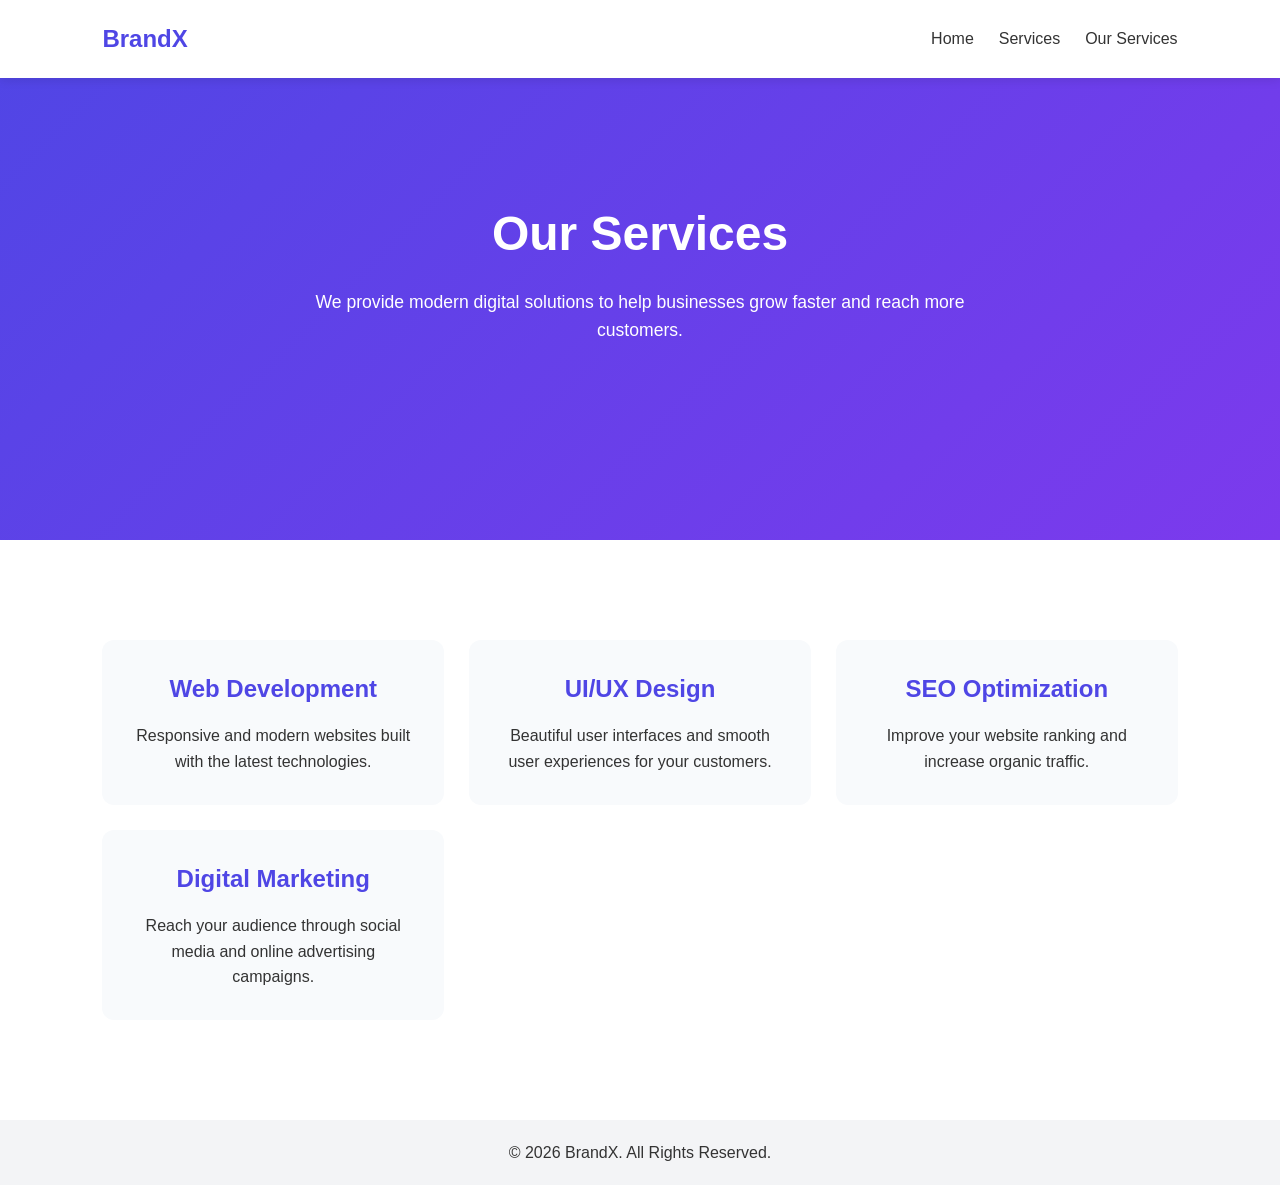
<file: service.html>
<!DOCTYPE html>
<html lang="en">
<head>
    <meta charset="UTF-8">
    <meta name="viewport" content="width=device-width, initial-scale=1.0">
    <title>Our Services</title>

    <link rel="stylesheet" href="./CSS/style.css">
</head>
<body>

    <nav>
        <div class="logo">BrandX</div>

        <ul class="nav-links">
            <li><a href="index.html">Home</a></li>
            <li><a href="service.html">Services</a></li>
            <li><a href="#services">Our Services</a></li>
        </ul>
    </nav>

    <section class="service-hero">
        <div class="service-content">
            <h1>Our Services</h1>
            <p>
                We provide modern digital solutions to help businesses
                grow faster and reach more customers.
            </p>
        </div>
    </section>

    <section class="services-section" id="services">

        <div class="service-card">
            <h2>Web Development</h2>
            <p>
                Responsive and modern websites built with the latest
                technologies.
            </p>
        </div>

        <div class="service-card">
            <h2>UI/UX Design</h2>
            <p>
                Beautiful user interfaces and smooth user experiences
                for your customers.
            </p>
        </div>

        <div class="service-card">
            <h2>SEO Optimization</h2>
            <p>
                Improve your website ranking and increase organic traffic.
            </p>
        </div>

        <div class="service-card">
            <h2>Digital Marketing</h2>
            <p>
                Reach your audience through social media and online
                advertising campaigns.
            </p>
        </div>

    </section>

    <footer>
        <p>&copy; 2026 BrandX. All Rights Reserved.</p>
    </footer>

    <script src="./JS/app.js"></script>

</body>
</html>
</file>
<file: CSS/style.css>
*{
    margin:0;
    padding:0;
    box-sizing:border-box;
    font-family:Arial, sans-serif;
}

html{
    scroll-behavior:smooth;
}

body{
    line-height:1.6;
    color:#333;
}

/* Navbar */
nav{
    position:fixed;
    top:0;
    width:100%;
    display:flex;
    justify-content:space-between;
    align-items:center;
    padding:20px 8%;
    background:#fff;
    box-shadow:0 2px 10px rgba(0,0,0,0.1);
    z-index:1000;
}

.logo{
    font-size:24px;
    font-weight:bold;
    color:#4f46e5;
}

.nav-links{
    display:flex;
    list-style:none;
    gap:25px;
}

.nav-links a{
    text-decoration:none;
    color:#333;
    transition:0.3s;
}

.nav-links a:hover{
    color:#4f46e5;
}

/* Hero Section */
.hero{
    min-height:100vh;
    display:flex;
    justify-content:center;
    align-items:center;
    text-align:center;
    padding:0 20px;
    background:linear-gradient(135deg,#4f46e5,#7c3aed);
    color:white;
}

.hero-content{
    max-width:700px;
}

.hero h1{
    font-size:3rem;
    margin-bottom:20px;
}

.hero p{
    font-size:1.2rem;
    margin-bottom:30px;
}

.btn{
    display:inline-block;
    padding:14px 30px;
    background:white;
    color:#4f46e5;
    text-decoration:none;
    border-radius:50px;
    font-weight:bold;
    transition:0.3s;
}

.btn:hover{
    transform:translateY(-3px);
    box-shadow:0 10px 20px rgba(0,0,0,0.2);
}

/* Features */
.features{
    padding:100px 8%;
    text-align:center;
}

.features h2{
    margin-bottom:50px;
    font-size:2.2rem;
}

.feature-grid{
    display:grid;
    grid-template-columns:repeat(auto-fit,minmax(250px,1fr));
    gap:25px;
}

.card{
    background:#f8fafc;
    padding:30px;
    border-radius:12px;
    transition:0.3s;
}

.card:hover{
    transform:translateY(-8px);
    box-shadow:0 10px 25px rgba(0,0,0,0.1);
}

.card h3{
    margin-bottom:15px;
    color:#4f46e5;
}

/* CTA */
.cta{
    background:#111827;
    color:white;
    text-align:center;
    padding:100px 8%;
}

.cta h2{
    margin-bottom:20px;
    font-size:2.5rem;
}

.cta p{
    margin-bottom:30px;
}

/* Footer */
footer{
    text-align:center;
    padding:20px;
    background:#f3f4f6;
}

@media(max-width:768px){

    nav{
        flex-direction:column;
        gap:15px;
    }

    .hero h1{
        font-size:2.2rem;
    }

    .nav-links{
        gap:15px;
    }
}
/* Service Page */

.service-hero{
    height:60vh;
    background:linear-gradient(135deg,#4f46e5,#7c3aed);
    display:flex;
    justify-content:center;
    align-items:center;
    text-align:center;
    color:#fff;
    padding:20px;
}

.service-content h1{
    font-size:3rem;
    margin-bottom:15px;
}

.service-content p{
    max-width:700px;
    margin:auto;
    font-size:1.1rem;
}

.services-section{
    padding:100px 8%;
    display:grid;
    grid-template-columns:repeat(auto-fit,minmax(280px,1fr));
    gap:25px;
}

.service-card{
    background:#f8fafc;
    padding:30px;
    border-radius:12px;
    text-align:center;
    transition:0.3s;
}

.service-card:hover{
    transform:translateY(-10px);
    box-shadow:0 10px 25px rgba(0,0,0,0.1);
}

.service-card h2{
    color:#4f46e5;
    margin-bottom:15px;
}
/* contact page */
/* ==========================
   CONTACT SECTION
========================== */

.contact{
    position: relative;
    overflow: hidden;
    padding:100px 8%;
    background:linear-gradient(135deg,#eef4ff,#ffffff);
    font-family:'Poppins',sans-serif;
}

/* Background Blur */

.blur-circle{
    position:absolute;
    width:300px;
    height:300px;
    border-radius:50%;
    filter:blur(100px);
    opacity:.45;
    z-index:0;
}

.blur-circle.one{
    background:#6C63FF;
    top:-80px;
    left:-80px;
}

.blur-circle.two{
    background:#00C2FF;
    right:-100px;
    bottom:-80px;
}

/* Layout */

.contact-container{

    position:relative;
    z-index:2;

    display:flex;
    justify-content:space-between;
    align-items:center;
    gap:70px;

    flex-wrap:wrap;
}

/* Left Side */

.contact-left{

    flex:1;
    min-width:320px;
}

.section-tag{

    display:inline-block;
    background:#6C63FF;
    color:white;
    padding:8px 20px;
    border-radius:40px;
    font-size:14px;
    margin-bottom:20px;
}

.contact-left h2{

    font-size:48px;
    color:#222;
    margin-bottom:20px;
    line-height:1.2;
}

.contact-left p{

    color:#666;
    line-height:1.9;
    margin-bottom:35px;
}

/* Contact Cards */

.contact-card{

    display:flex;
    align-items:center;
    gap:18px;

    margin-bottom:20px;

    padding:18px 22px;

    border-radius:16px;

    background:rgba(255,255,255,.65);

    backdrop-filter:blur(15px);

    box-shadow:0 10px 30px rgba(0,0,0,.08);

    transition:.35s;
}

.contact-card:hover{

    transform:translateY(-8px);

    box-shadow:0 20px 40px rgba(0,0,0,.12);
}

.contact-card i{

    width:60px;
    height:60px;

    border-radius:50%;

    display:flex;
    justify-content:center;
    align-items:center;

    color:white;

    font-size:22px;

    background:#6C63FF;
}

.contact-card h4{

    color:#222;
    margin-bottom:5px;
}

.contact-card p{

    margin:0;
}

/* Social Icons */

.social-icons{

    display:flex;
    gap:15px;
    margin-top:35px;
}

.social-icons a{

    width:50px;
    height:50px;

    display:flex;
    justify-content:center;
    align-items:center;

    text-decoration:none;

    color:#6C63FF;

    background:white;

    border-radius:50%;

    box-shadow:0 10px 25px rgba(0,0,0,.1);

    transition:.35s;
}

.social-icons a:hover{

    background:#6C63FF;
    color:white;

    transform:translateY(-6px) rotate(8deg);
}

/* ======================
RIGHT SIDE
====================== */

.contact-right{

    flex:1;
    min-width:340px;
}

.contact-right form{

    background:rgba(255,255,255,.75);

    backdrop-filter:blur(20px);

    padding:45px;

    border-radius:25px;

    box-shadow:0 25px 45px rgba(0,0,0,.08);
}

/* Floating Labels */

.input-box{

    position:relative;
    margin-bottom:28px;
}

.input-box input,
.input-box textarea{

    width:100%;

    border:none;

    outline:none;

    background:#fff;

    padding:18px 15px;

    border-radius:14px;

    font-size:16px;

    border:2px solid transparent;

    transition:.35s;
}

.input-box textarea{

    resize:none;
}

.input-box label{

    position:absolute;

    top:18px;
    left:18px;

    color:#777;

    background:white;

    padding:0 5px;

    transition:.3s;

    pointer-events:none;
}

.input-box input:focus,
.input-box textarea:focus{

    border-color:#6C63FF;
}

.input-box input:focus+label,
.input-box textarea:focus+label,
.input-box input:valid+label,
.input-box textarea:valid+label{

    top:-10px;
    left:15px;

    font-size:13px;

    color:#6C63FF;
}

/* Button */

.send-btn{

    width:100%;

    border:none;

    background:linear-gradient(45deg,#6C63FF,#5A4CF2);

    color:white;

    padding:18px;

    border-radius:14px;

    font-size:17px;

    cursor:pointer;

    transition:.35s;

    position:relative;

    overflow:hidden;
}

.send-btn:hover{

    transform:translateY(-5px);

    box-shadow:0 20px 35px rgba(108,99,255,.35);
}

/* Loader */

.loader{

    display:none;

    width:20px;
    height:20px;

    border:3px solid white;

    border-top:3px solid transparent;

    border-radius:50%;

    animation:spin .8s linear infinite;
}

@keyframes spin{

100%{

transform:rotate(360deg);

}
}

/* Google Map */

.map-container{

    margin-top:70px;

    border-radius:20px;

    overflow:hidden;

    box-shadow:0 20px 35px rgba(0,0,0,.12);
}

.map-container iframe{

    width:100%;

    height:400px;

    border:none;
}

/* Popup */

.popup{

    position:fixed;

    top:50%;
    left:50%;

    transform:translate(-50%,-50%) scale(.8);

    background:white;

    width:340px;

    text-align:center;

    padding:35px;

    border-radius:25px;

    box-shadow:0 30px 60px rgba(0,0,0,.25);

    visibility:hidden;

    opacity:0;

    transition:.35s;

    z-index:9999;
}

.popup.show{

    visibility:visible;

    opacity:1;

    transform:translate(-50%,-50%) scale(1);
}

.popup i{

    font-size:65px;

    color:#2ECC71;

    margin-bottom:15px;
}

.popup h3{

    margin-bottom:12px;
}

.popup button{

    margin-top:20px;

    width:100%;

    border:none;

    background:#6C63FF;

    color:white;

    padding:14px;

    border-radius:10px;

    cursor:pointer;
}

/* Scroll Button */

#topBtn{

    position:fixed;

    bottom:30px;

    right:30px;

    width:55px;

    height:55px;

    border:none;

    border-radius:50%;

    background:#6C63FF;

    color:white;

    cursor:pointer;

    display:none;

    box-shadow:0 15px 25px rgba(0,0,0,.25);

    z-index:999;
}

#topBtn:hover{

    transform:translateY(-5px);
}

/* Theme Toggle */

.theme-toggle{

    position:fixed;

    top:25px;

    right:25px;

    width:50px;

    height:50px;

    border-radius:50%;

    background:white;

    display:flex;

    justify-content:center;

    align-items:center;

    cursor:pointer;

    box-shadow:0 10px 20px rgba(0,0,0,.15);

    z-index:999;
}

/* Dark Mode */

body.dark{

    background:#111827;
    color:white;
}

body.dark .contact{

    background:#111827;
}

body.dark .contact-left h2,
body.dark .contact-card h4{

    color:white;
}

body.dark .contact-left p,
body.dark .contact-card p{

    color:#ddd;
}

body.dark .contact-right form,
body.dark .contact-card,
body.dark .theme-toggle{

    background:#1f2937;
}

body.dark input,
body.dark textarea{

    background:#374151;
    color:white;
}

body.dark label{

    background:#374151;
    color:#ccc;
}

/* Responsive */

@media(max-width:992px){

.contact-container{

flex-direction:column;
}

.contact-left h2{

font-size:38px;
}

}

@media(max-width:600px){

.contact{

padding:70px 20px;
}

.contact-right form{

padding:30px;
}

.contact-left h2{

font-size:30px;
}

.popup{

width:90%;
}
.send-btn {
    position: relative;
    overflow: hidden;
}

.ripple {
    position: absolute;
    border-radius: 50%;
    transform: scale(0);
    background: rgba(255,255,255,0.5);
    animation: ripple 0.6s linear;
}

@keyframes ripple {

    to {

        transform: scale(4);

        opacity: 0;

    }

}

}
</file>
